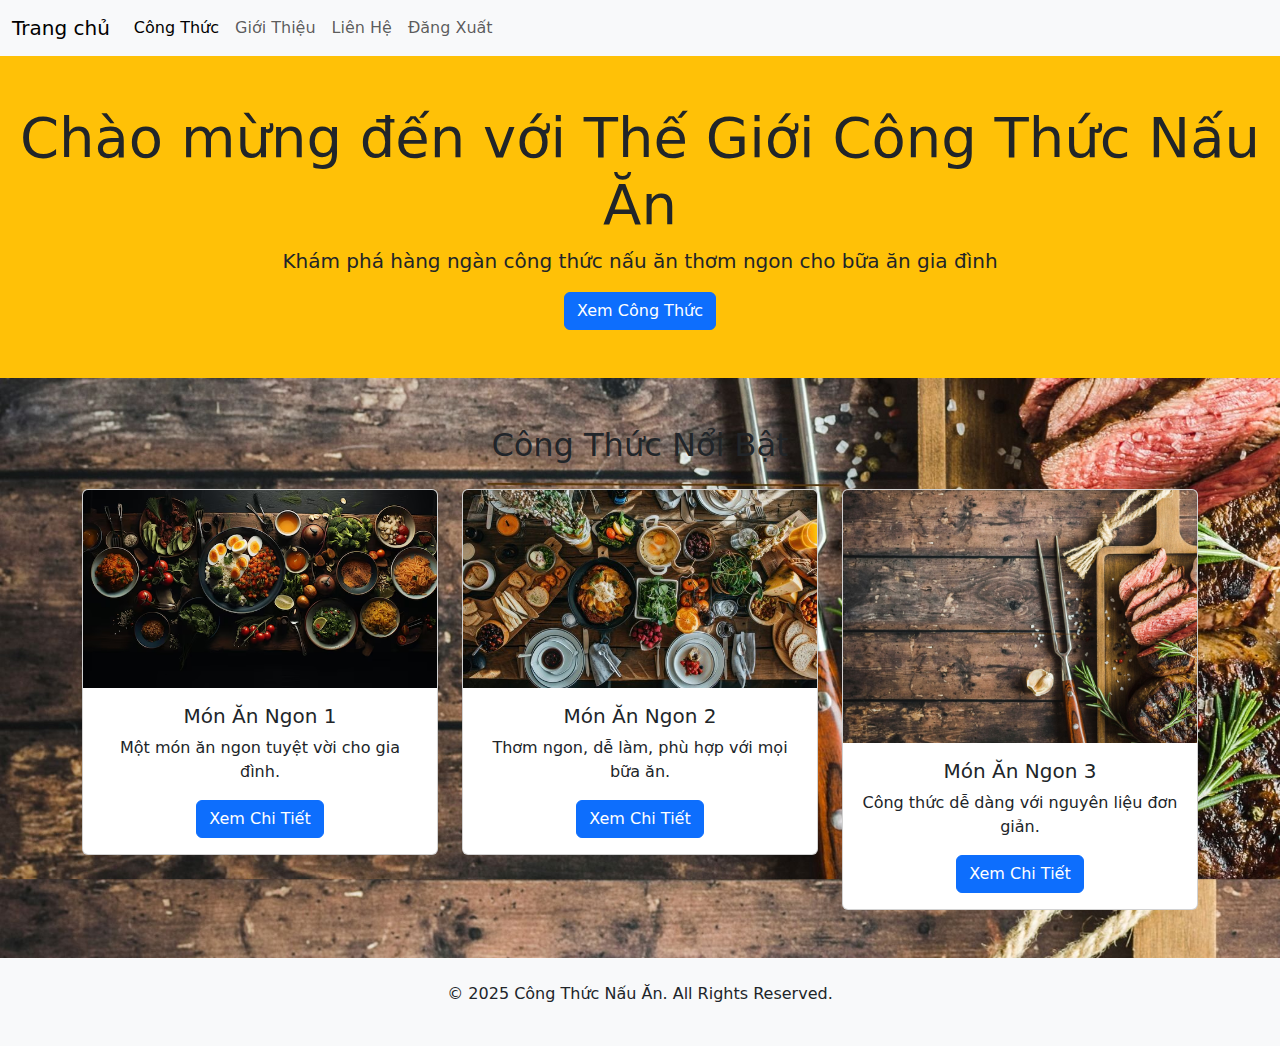
<file: web/home.html>
<!DOCTYPE html>
<html lang="vi">

<head>
    <link href="https://cdn.jsdelivr.net/npm/bootstrap@5.3.3/dist/css/bootstrap.min.css" rel="stylesheet"
        integrity="sha384-QWTKZyjpPEjISv5WaRU9OFeRpok6YctnYmDr5pNlyT2bRjXh0JMhjY6hW+ALEwIH" crossorigin="anonymous">
    <link rel="stylesheet" href="../css/home.css">

    <meta charset="UTF-8">
    <meta name="viewport" content="width=device-width, initial-scale=1.0">
    <title>Trang Chủ - Công Thức Nấu Ăn</title>
    <link rel="stylesheet" href="../css/home.css">
</head>

<body>
    <!-- Navbar start -->
    <nav class="navbar navbar-expand-lg navbar-light bg-light">
        <div class="container-fluid">
            <a class="navbar-brand" href="./home.html">Trang chủ</a>
            <button class="navbar-toggler" type="button" data-bs-toggle="collapse"
                data-bs-target="#navbarSupportedContent" aria-controls="navbarSupportedContent" aria-expanded="false"
                aria-label="Toggle navigation">
                <span class="navbar-toggler-icon"></span>
            </button>
            <div class="collapse navbar-collapse" id="navbarSupportedContent">
                <ul class="navbar-nav me-auto mb-2 mb-lg-0">
                    <li class="nav-item">
                        <a class="nav-link active" href="./recipes.html">Công Thức</a>
                    </li>
                    <li class="nav-item">
                        <a class="nav-link" href="./about.html">Giới Thiệu</a>
                    </li>
                    <li class="nav-item">
                        <a class="nav-link" href="./contact.html">Liên Hệ</a>
                    </li>
                    <li class="nav-item">
                        <a class="nav-link" href="#" id="logoutButton">Đăng Xuất</a>
                    </li>
                </ul>
            </div>
        </div>
    </nav>
    <!-- Navbar end -->

    <!-- Hero section -->
    <header class="bg-warning text-center py-5">
        <h1 class="display-4">Chào mừng đến với Thế Giới Công Thức Nấu Ăn</h1>
        <p class="lead">Khám phá hàng ngàn công thức nấu ăn thơm ngon cho bữa ăn gia đình</p>
        <a href="./recipes.html" class="btn btn-primary">Xem Công Thức</a>
    </header>

    <!-- Featured Recipes -->
    <div class="container mt-5">
        <h2 class="text-center mb-4">Công Thức Nổi Bật</h2>
        <div class="row">
            <div class="col-md-4">
                <div class="card">
                    <img src="../images/1.avif" class="card-img-top" alt="Món ăn 1">
                    <div class="card-body">
                        <h5 class="card-title">Món Ăn Ngon 1</h5>
                        <p class="card-text">Một món ăn ngon tuyệt vời cho gia đình.</p>
                        <a href="#" class="btn btn-primary">Xem Chi Tiết</a>
                    </div>
                </div>
            </div>
            <div class="col-md-4">
                <div class="card">
                    <img src="../images/2.jpg" class="card-img-top" alt="Món ăn 2">
                    <div class="card-body">
                        <h5 class="card-title">Món Ăn Ngon 2</h5>
                        <p class="card-text">Thơm ngon, dễ làm, phù hợp với mọi bữa ăn.</p>
                        <a href="#" class="btn btn-primary">Xem Chi Tiết</a>
                    </div>
                </div>
            </div>
            <div class="col-md-4">
                <div class="card">
                    <img src="../images/4.jpg" class="card-img-top" alt="Món ăn 3">
                    <div class="card-body">
                        <h5 class="card-title">Món Ăn Ngon 3</h5>
                        <p class="card-text">Công thức dễ dàng với nguyên liệu đơn giản.</p>
                        <a href="#" class="btn btn-primary">Xem Chi Tiết</a>
                    </div>
                </div>
            </div>
        </div>
    </div>

    <!-- Footer -->
    <footer class="bg-light text-center py-4 mt-5">
        <p>&copy; 2025 Công Thức Nấu Ăn. All Rights Reserved.</p>
    </footer>

    <script src="https://cdn.jsdelivr.net/npm/bootstrap@5.3.3/dist/js/bootstrap.bundle.min.js"></script>
    <script src="../js/index.js"></script>
    <script>
        document.getElementById("logoutButton").addEventListener("click", function () {
            alert("Bạn đã đăng xuất thành công!");
            window.location.href = "./login.html";
        });
    </script>
</body>

</html>
</file>
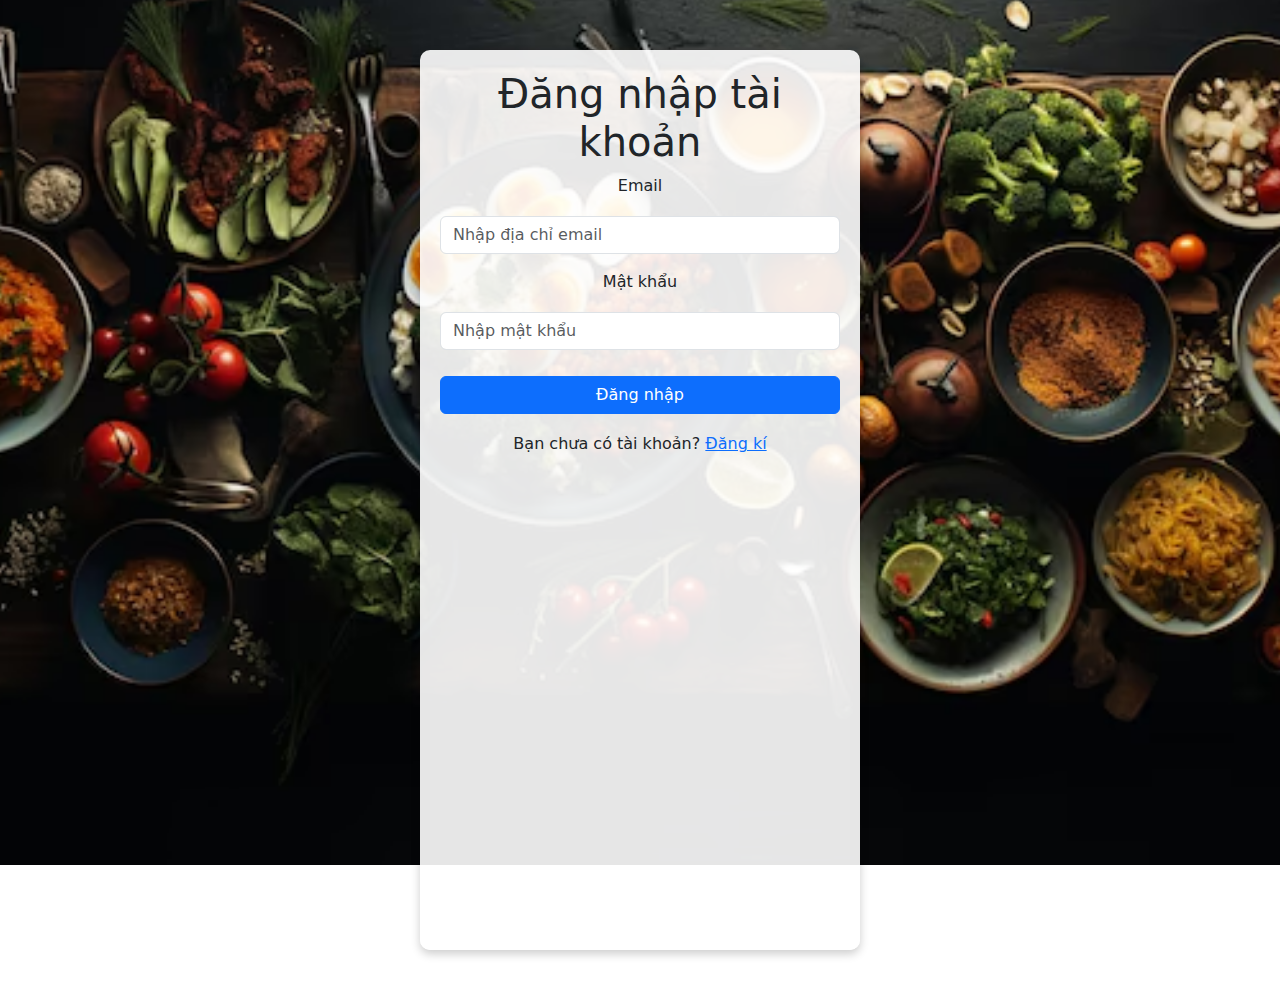
<file: web/login.html>
<!DOCTYPE html>
<html lang="en">

<head>
    <meta charset="UTF-8">
    <meta name="viewport" content="width=device-width, initial-scale=1.0">
    <title>Đăng nhập</title>
    <link href="https://cdn.jsdelivr.net/npm/bootstrap@5.3.3/dist/css/bootstrap.min.css" rel="stylesheet"
        integrity="sha384-QWTKZyjpPEjISv5WaRU9OFeRpok6YctnYmDr5pNlyT2bRjXh0JMhjY6hW+ALEwIH" crossorigin="anonymous">
    <link rel="stylesheet" href="../css/login.css">
</head>

<body>
    <div class = "login-container" style="min-height: 100vh" class="container d-flex justify-content-center align-items-center ">
        <form id = "formlogin" style="width: 400px">
            <h1 class="text-center">Đăng nhập tài khoản</h1>

            <div class="mb-3">
                <label for="Email" class="form-label">Email</label>
                <input type="email" class="form-control" id="Email" placeholder="Nhập địa chỉ email">
            </div>

            <div class="mb-3">
                <label for="Password" class="form-label">Mật khẩu</label>
                <input type="text" class="form-control" id="Password" placeholder="Nhập mật khẩu">
            </div>

            <div>
                <button type = "submit" style="width: 100%" class="btn btn-primary">Đăng nhập</button>
            </div>

            <p class="text-center mt-2">
                Bạn chưa có tài khoản? <a href="./register.html">Đăng kí</a>
            </p>

        </form>
    </div>

    <!-- Script -->
    <script src = "../js/login.js"></script>

</body>

</html>
</file>
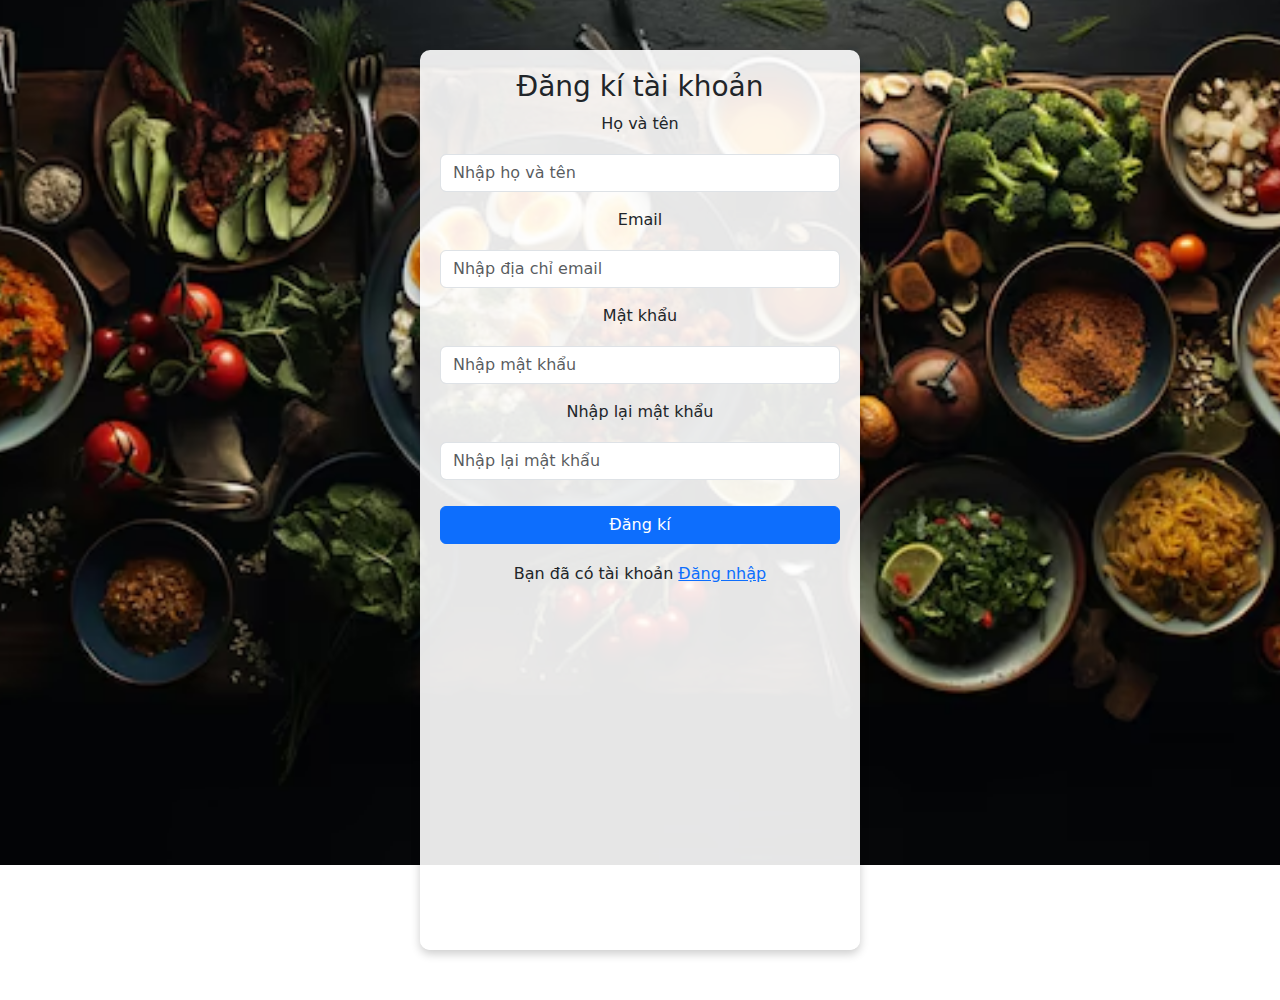
<file: web/register.html>
<!DOCTYPE html>
    <html lang="en">
    <head>
        <meta charset="UTF-8">
        <meta name="viewport" content="width=device-width, initial-scale=1.0">
        <title>Đăng kí</title>
        <link href="https://cdn.jsdelivr.net/npm/bootstrap@5.3.3/dist/css/bootstrap.min.css" 
        rel="stylesheet"
        integrity="sha384-QWTKZyjpPEjISv5WaRU9OFeRpok6YctnYmDr5pNlyT2bRjXh0JMhjY6hW+ALEwIH" 
        crossorigin="anonymous">
        <link rel="stylesheet" href="../css/register.css">

    </head>
    <body>
        <div class = "register-container" style="min-height: 100vh"
            class="container d-flex justify-content-center align-items-center ">
            <form id="formregister" style="width: 400px">
                <h3 class="text-center">Đăng kí tài khoản</h3>
                <div class="mb-3">
                    <label for="userName" class="form-label">Họ và tên</label>
                    <input type="text" class="form-control" id="userName" placeholder="Nhập họ và tên"/>

                    <div id="userNameError" style="color: red; display: none">
                        Họ và tên không được để trống
                    </div>

                </div>

                <!-- <div class="mb-3">
                    <label for="Phone" class="form-label">Số điện thoại</label>
                    <input type="tel" class="form-control" id="Phone" placeholder="Nhập số điện thoại"/>
                </div> -->

                <div class="mb-3">
                    <label for="Email" class="form-label">Email</label>
                    <input type="email" class="form-control" id="Email" placeholder="Nhập địa chỉ email"/>

                    <div id="EmailError" style="color: red; display: none">
                        Địa chỉ email không được để trống
                    </div>

                </div>

                <div class="mb-3">
                    <label for="Password" class="form-label">Mật khẩu</label>
                    <input type="text" class="form-control" id="Password" placeholder="Nhập mật khẩu"/>

                    <div id="PasswordError" style="color: red; display: none;">
                        Mật khẩu không được để trống
                    </div>

                </div>

                <div class="mb-3">
                    <label for="rePassword" class="form-label">Nhập lại mật khẩu</label>
                    <input type="text" class="form-control" id="rePassword" placeholder="Nhập lại mật khẩu"/>

                    <div id="rePasswordError" style="color: red; display: none;">
                        Mật khẩu không được để trống
                    </div>

                </div>

                <div>
                    <button type="submit"style="width: 100%" class="btn btn-primary">Đăng kí</button>
                </div> 

                <p class="text-center mt-2">
                    Bạn đã có tài khoản <a href="./login.html">Đăng nhập</a>
                </p>

            </form>
        </div>
        
        <!-- Script -->
        <script src="../js/register.js"> </script>

    </body>
    </html>
</file>
<file: css/home.css>
body {
    background: url('../images/4.jpg');
    background-size: cover;
    background-position-y: -35px;
    text-align: center;

}

html,
body {
    height: 100%;
    display: flex;
    flex-direction: column;
    margin: 0;
}

.container {
    flex: 1;
}

footer {
    margin-top: auto;
}

/* li {
    background: #dbdae3;
    margin: 5px 0;
    padding: 10px;
    display: flex;
    justify-content: space-between;
    align-items: center;
}

.user-avatar {
    width: 40px;
    height: 40px;
    border-radius: 50%;
    object-fit: cover;
}

/* CSS để thay đổi màu chữ của các mục trong sidebar */
/* .navbar-nav .nav-link {
    color: black !important;
} */

/* CSS để thay đổi màu chữ của các mục trong sidebar (bên trong các item menu) */
/* .nav-item .nav-link {
    color: black !important;
} */

/* Nếu muốn thay đổi màu chữ của các mục trong dropdown */
/* .nav-item.dropdown .nav-link {
    color: black !important;
} */

/* Để đảm bảo khi hover, màu sắc vẫn là đen */
/* .navbar-nav .nav-link:hover,
.nav-item .nav-link:hover,
.nav-item.dropdown .nav-link:hover {
    color: black !important;
}

#userName {
    font-size: 16px;
    color: rgb(208, 105, 105);
    background-color: rgb(13, 13, 18);
    padding: 5px 10px;
    border-radius: 5px;
} */
</file>
<file: css/login.css>
body {
    background: url('../images/1.avif') no-repeat center center fixed;
    background-size: cover;
    background-position-y: -35px;
    text-align: center;
}

.login-container {
    background: rgba(255, 255, 255, 0.9);
    /* Màu nền trắng với độ trong suốt nhẹ */
    padding: 20px;
    /* Khoảng cách bên trong */
    border-radius: 10px;
    /* Bo góc */
    box-shadow: 0px 4px 10px rgba(0, 0, 0, 0.2);
    /* Đổ bóng */
    max-width: 440px;
    /* Giới hạn chiều rộng */
    margin: 50px auto;
    /* Căn giữa theo chiều ngang */
    /* text-align: center; */
    /* Căn giữa nội dung */
    /* width: 500px; */
    /* Độ rộng khung */
    /* height: 50px 50px; */
    /* Chiều cao tự động theo nội dung */
}

/* Kiểu dáng cho input và button */
input,
button {
    width: 100%;
    padding: 10px;
    margin: 10px 0;
    border: 1px solid #ccc;
    border-radius: 5px;
}

button {
    background-color: #007bff;
    color: white;
    border: none;
    cursor: pointer;
}

button:hover {
    background-color: #0056b3;
}
</file>
<file: css/register.css>
body {
    background: url('../images/1.avif') no-repeat center center fixed;
    background-size: cover;
    background-position-y: -35px;
    text-align: center;
}

.register-container {
    background: rgba(255, 255, 255, 0.9);
    /* Màu nền trắng với độ trong suốt nhẹ */
    padding: 20px;
    /* Khoảng cách bên trong */
    border-radius: 10px;
    /* Bo góc */
    box-shadow: 0px 4px 10px rgba(0, 0, 0, 0.2);
    /* Đổ bóng */
    max-width: 440px;
    /* Giới hạn chiều rộng */
    margin: 50px auto;
    /* Căn giữa theo chiều ngang */
    text-align: center;
    /* Căn giữa nội dung */
    width: 500px;
    /* Độ rộng khung */
     height: auto;
    /* Chiều cao tự động theo nội dung */
}

/* Kiểu dáng cho input và button */
input,
button {
    width: 100%;
    padding: 10px;
    margin: 10px 0;
    border: 1px solid #ccc;
    border-radius: 5px;
}

button {
    background-color: #007bff;
    color: white;
    border: none;
    cursor: pointer;
}

button:hover {
    background-color: #0056b3;
}
</file>
